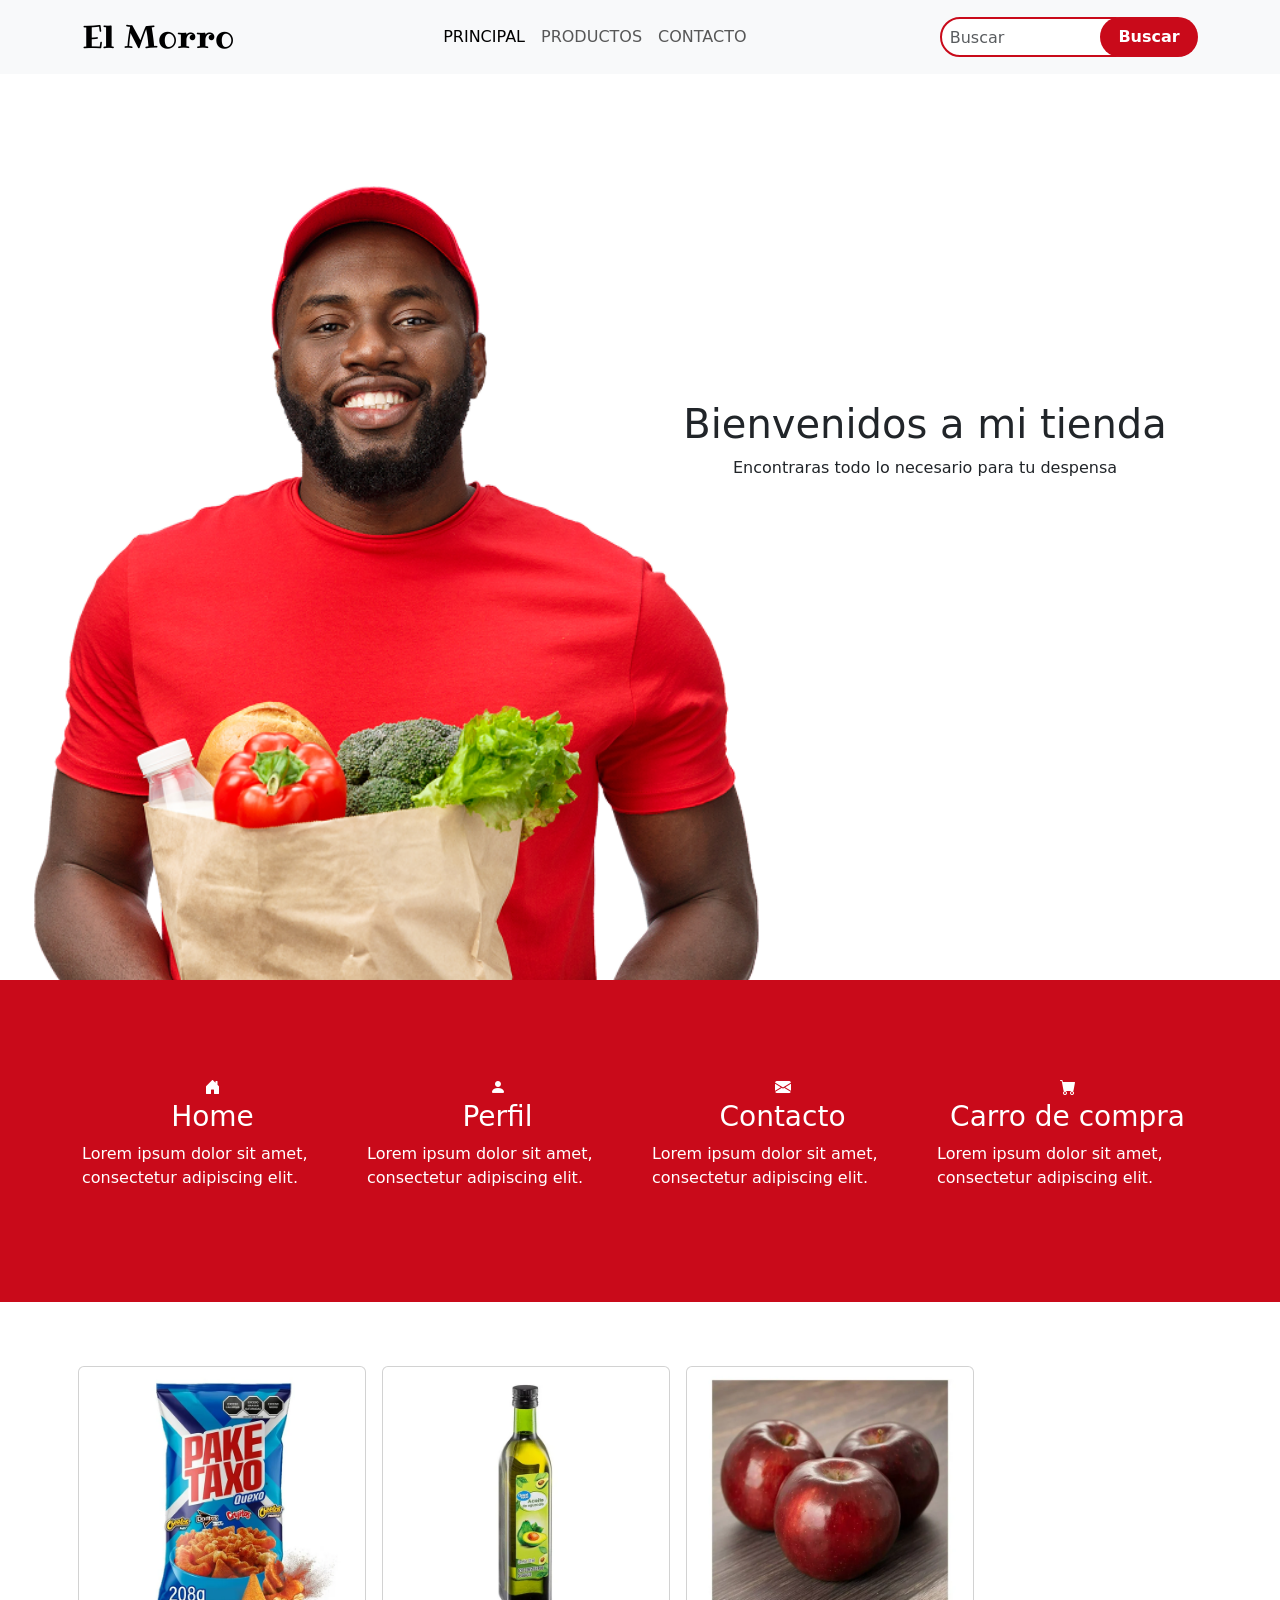
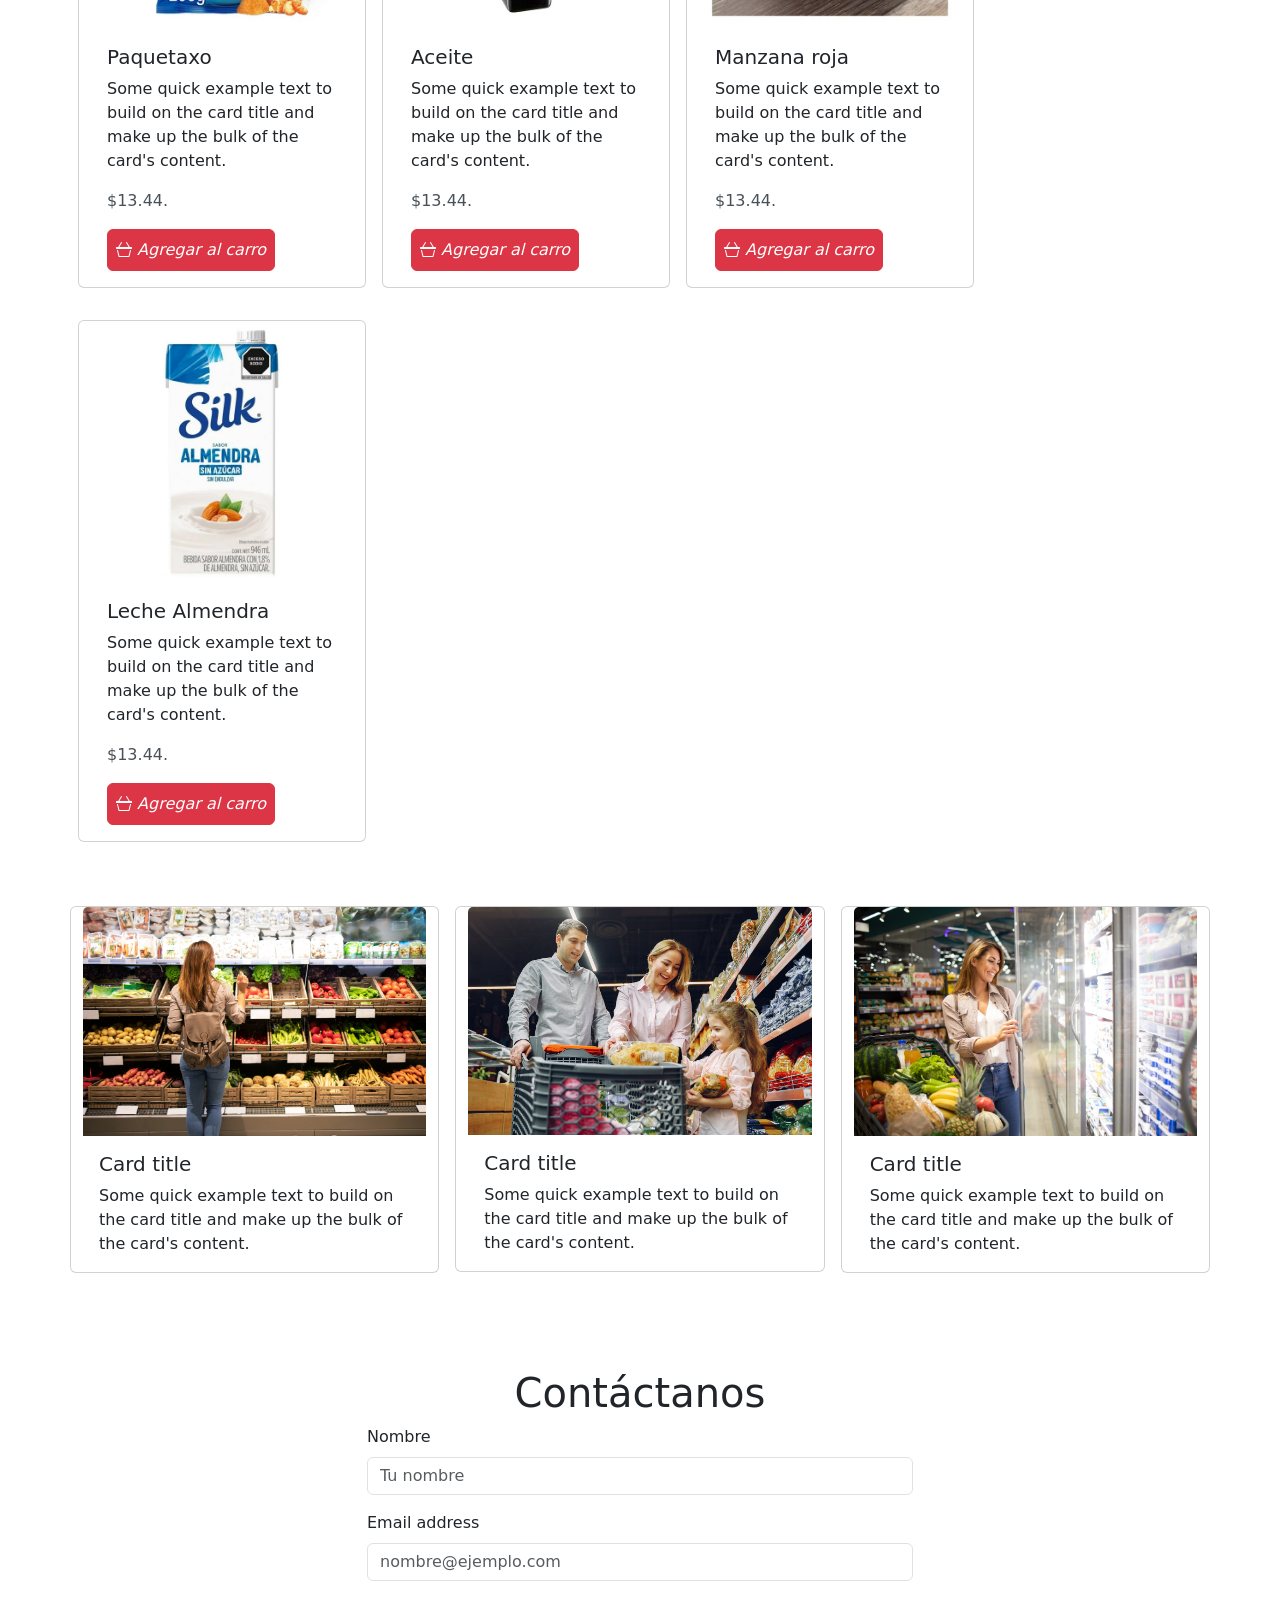
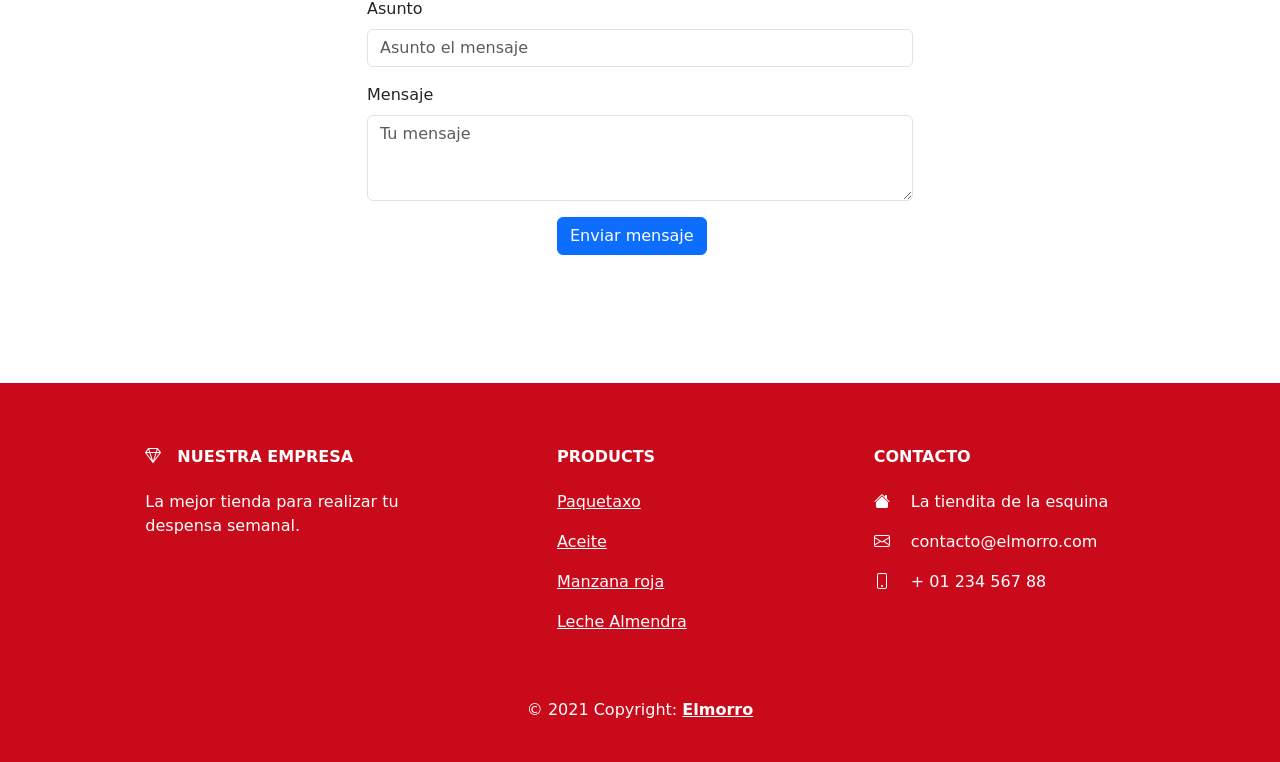
<file: Views/tienda/index.html>
<!DOCTYPE html>
<html lang="en">

<head>
    <meta charset="UTF-8">
    <meta name="viewport" content="width=device-width, initial-scale=1.0">
    <meta name="description" content="Tarea pagina Bootstrap">
    <meta property="og:title" content="Tarea pagina Bootstrap">
    <meta property="og:description" content="Tarea pagina Bootstrap dentro del curso einventiva Academy">
    <meta property="og:url" content="https://ozii-el.github.io/einventivaAcademy-cv/Views/tienda/">
    <meta property="og:type" content="website">
    <title>Tienda El morro</title>
    <link href="https://cdn.jsdelivr.net/npm/bootstrap@5.3.3/dist/css/bootstrap.min.css" rel="stylesheet"
        integrity="sha384-QWTKZyjpPEjISv5WaRU9OFeRpok6YctnYmDr5pNlyT2bRjXh0JMhjY6hW+ALEwIH" crossorigin="anonymous">
    <link rel="stylesheet" href="./css/styles_tienda.css">
    <link rel="preconnect" href="https://fonts.googleapis.com">
    <link rel="preconnect" href="https://fonts.gstatic.com" crossorigin>
    <link
        href="https://fonts.googleapis.com/css2?family=Ribeye&family=Sour+Gummy:ital,wght@0,100..900;1,100..900&display=swap"
        rel="stylesheet">
    <link rel="stylesheet" href="https://cdn.jsdelivr.net/npm/bootstrap-icons@1.11.3/font/bootstrap-icons.min.css">
</head>

<body id="inicio">
    <nav class="navbar fixed-top navbar-expand-lg bg-body-tertiary">
        <div class="container">
            <a class="navbar-brand ribeye-regular fs-2" href="#inicio">El Morro</a>
            <button class="navbar-toggler" type="button" data-bs-toggle="collapse"
                data-bs-target="#navbarSupportedContent" aria-controls="navbarSupportedContent" aria-expanded="false"
                aria-label="Toggle navigation">
                <span class="navbar-toggler-icon"></span>
            </button>
            <div class="collapse navbar-collapse text-uppercase" id="navbarSupportedContent">
                <ul class="navbar-nav m-auto mb-2 mb-lg-0">
                    <li class="nav-item">
                        <a class="nav-link active" aria-current="page" href="#">Principal</a>
                    </li>
                    <li class="nav-item">
                        <a class="nav-link" href="#">Productos</a>
                    </li>
                    <li class="nav-item">
                        <a class="nav-link" href="#Contact">Contacto</a>
                    </li>
                </ul>
                <form class="d-flex" role="search">
                    <input class="form-control px-2 search" type="search" placeholder="Buscar" aria-label="Search">
                    <button class="btn0" type="submit">Buscar</button>
                </form>
            </div>
        </div>
    </nav>
    <section class="hero">
        <div class="container text-center hero-text mt-5">
            <div class="row align-items-center">
                <div class="col-6">
                </div>
                <div class="col-6">
                    <h1 class="fs-1">Bienvenidos a mi tienda</h1>
                    <p>Encontraras todo lo necesario para tu despensa</p>
                </div>
            </div>
        </div>
    </section>
    <section class="features">
        <div class="container">
            <div class="row text-center text-white py-5">
                <div class="col-3 py-5">
                    <i class="bi bi-house-door-fill"></i>
                    <h3>Home</h3>
                    <p class="text-start">Lorem ipsum dolor sit amet, consectetur adipiscing elit.</p>
                </div>
                <div class="col-3 py-5">
                    <i class="bi bi-person-fill"></i>
                    <h3>Perfil</h3>
                    <p class="text-start">Lorem ipsum dolor sit amet, consectetur adipiscing elit.</p>
                </div>
                <div class="col-3 py-5">
                    <i class="bi bi-envelope-fill"></i>
                    <h3>Contacto</h3>
                    <p class="text-start">Lorem ipsum dolor sit amet, consectetur adipiscing elit.</p>
                </div>
                <div class="col-3 py-5">
                    <i class="bi bi-cart-fill"></i>
                    <h3>Carro de compra</h3>
                    <p class="text-start">Lorem ipsum dolor sit amet, consectetur adipiscing elit.</p>
                </div>
            </div>
        </div>

    </section>

    <section class="products my-5">
        <div class="container">
            <div class="row">
                <div class=" col-3 card my-3 mx-2" style="width: 18rem;">
                    <img src="./assets/img/paquetaxo.webp" class="card-img-top" alt="...">
                    <div class="card-body">
                        <h5 class="card-title">Paquetaxo</h5>
                        <p class="card-text ">Some quick example text to build on the card title and make up the bulk of the card's
                            content.</p>
                        <p class="card-text text-dark-emphasis">$13.44.</p>
                        <a href="#" class="btn btn-danger p-2">
                            <i class="bi bi-basket3"> Agregar al carro</i>
                        </a>
                    </div>
                </div>

                <div class=" col-3 card my-3 mx-2" style="width: 18rem;">
                    <img src="./assets/img/aceite.webp" class="card-img-top" alt="...">
                    <div class="card-body">
                        <h5 class="card-title">Aceite</h5>
                        <p class="card-text ">Some quick example text to build on the card title and make up the bulk of the card's
                            content.</p>
                        <p class="card-text text-dark-emphasis">$13.44.</p>
                        <a href="#" class="btn btn-danger p-2">
                            <i class="bi bi-basket3"> Agregar al carro</i>
                        </a>
                    </div>
                </div>
                <div class=" col-3 card my-3 mx-2" style="width: 18rem;">
                    <img src="./assets/img/manzanas.webp" class="card-img-top" alt="...">
                    <div class="card-body">
                        <h5 class="card-title">Manzana roja</h5>
                        <p class="card-text ">Some quick example text to build on the card title and make up the bulk of the card's
                            content.</p>
                        <p class="card-text text-dark-emphasis">$13.44.</p>
                        <a href="#" class="btn btn-danger p-2">
                            <i class="bi bi-basket3"> Agregar al carro</i>
                        </a>
                    </div>
                </div>
                
                <div class=" col-3 card my-3 mx-2" style="width: 18rem;">
                    <img src="./assets/img/leche.webp" class="card-img-top" alt="...">
                    <div class="card-body">
                        <h5 class="card-title">Leche Almendra</h5>
                        <p class="card-text ">Some quick example text to build on the card title and make up the bulk of the card's
                            content.</p>
                        <p class="card-text text-dark-emphasis">$13.44.</p>
                    <a href="#" class="btn btn-danger p-2">
                        <i class="bi bi-basket3"> Agregar al carro</i>
                    </a>
                    </div>
                </div>
            </div>
        </div>
    </section>

    <section class="gallery my-5">
        <div class="container">
            <div class="row align-items-center">
                <div class="col card">
                    <img src="./assets/img/service1.jpg" class="card-img-top" alt="...">
                    <div class="card-body">
                        <h5 class="card-title">Card title</h5>
                        <p class="card-text">Some quick example text to build on the card title and make up the bulk of the card's
                            content.</p>
                    </div>
                </div>

                <div class="col card mx-3" style="width: 9rem;">
                    <img src="./assets/img/service2.jpg" class="card-img-top" alt="...">
                    <div class="card-body">
                        <h5 class="card-title">Card title</h5>
                        <p class="card-text">Some quick example text to build on the card title and make up the bulk of the card's
                            content.</p>
                    </div>
                </div>

                <div class="col card" style="width: 9rem;">
                    <img src="./assets/img/service3.jpg" class="card-img-top" alt="...">
                    <div class="card-body">
                        <h5 class="card-title">Card title</h5>
                        <p class="card-text">Some quick example text to build on the card title and make up the bulk of the card's
                            content.</p>
                    </div>
                </div>
            </div>
        </div>
    </section>

    <section id="Contact" class="contact my-5 py-5">
        <div class="container">
            <div class="row">
                <div class="col col-12 text-center">
                    <h1 class=" align-items-center">
                        Contáctanos
                    </h1>
                </div>
                
                <div class="mb-3 col-lg-6 offset-lg-3">
                    <label for="exampleFormControlInput1" class="form-label">Nombre</label>
                    <input type="text" class="form-control" id="exampleFormControlInput1" placeholder="Tu nombre">
                </div>
                <div class="mb-3 col-lg-6 offset-lg-3">
                    <label for="exampleFormControlInput2" class="form-label">Email address</label>
                    <input type="email" class="form-control" id="exampleFormControlInput2" placeholder="nombre@ejemplo.com">
                </div>
                <div class="mb-3 col-lg-6 offset-lg-3">
                    <label for="exampleFormControlInput3" class="form-label">Asunto</label>
                    <input type="email" class="form-control" id="exampleFormControlInput3" placeholder="Asunto el mensaje">
                </div>

                <div class="mb-3 col-lg-6 offset-lg-3">
                    <label for="exampleFormControlTextarea4" class="form-label">Mensaje</label>
                    <textarea class="form-control" id="exampleFormControlTextarea4" rows="3" placeholder="Tu mensaje"></textarea>
                </div>
                <div class="mb-3 col-lg-6 offset-lg-5">
                    <button type="submit" class="btn btn-primary mb-3">Enviar mensaje</button>
                </div>

            </div>
        </div>
    </section>

<footer class="text-center text-lg-start bg-body-tertiary text-white">
            
    <section class="features py-3">
        <div class="container text-center text-md-start mt-5">
           
            <div class="row mt-3">
                
                <div class="col-md-3 col-lg-4 col-xl-3 mx-auto mb-4">
                    
                    <h6 class="text-uppercase fw-bold mb-4">
                        <i class="bi bi-gem me-3"></i>Nuestra Empresa
                    </h6>
                    <p>
                        La mejor tienda para realizar tu despensa semanal.
                    </p>
                </div>
                
                <!-- Grid column -->
                <div class="col-md-2 col-lg-2 col-xl-2 mx-auto mb-4">
                    <!-- Links -->
                    <h6 class="text-uppercase fw-bold mb-4">
                        Products
                    </h6>
                    <p>
                        <a href="#!" class="text-reset">Paquetaxo</a>
                    </p>
                    <p>
                        <a href="#!" class="text-reset">Aceite</a>
                    </p>
                    <p>
                        <a href="#!" class="text-reset">Manzana roja</a>
                    </p>
                    <p>
                        <a href="#!" class="text-reset">Leche Almendra</a>
                    </p>
                </div>
                <!-- Grid column -->

                

                <!-- Grid column -->
                <div class="col-md-4 col-lg-3 col-xl-3 mx-auto mb-md-0 mb-4">
                    <!-- Links -->
                    <h6 class="text-uppercase fw-bold mb-4">Contacto</h6>
                    <p><i class="bi bi-house-fill me-3"></i> La tiendita de la esquina</p>
                    <p>
                        <i class="bi bi-envelope me-3"></i>
                        contacto@elmorro.com
                    </p>
                    <p><i class="bi bi-phone me-3"></i> + 01 234 567 88</p>
                </div>
                <!-- Grid column -->
            </div>
            <!-- Grid row -->
        </div>
        <div class="text-center p-4">
            © 2021 Copyright:
            <a class="text-reset fw-bold" href="#inicio">Elmorro</a>
        </div>
    </section>

</footer>


    <script src="https://cdn.jsdelivr.net/npm/bootstrap@5.3.3/dist/js/bootstrap.bundle.min.js"
        integrity="sha384-YvpcrYf0tY3lHB60NNkmXc5s9fDVZLESaAA55NDzOxhy9GkcIdslK1eN7N6jIeHz"
        crossorigin="anonymous"></script>
</body>

</html>
</file>
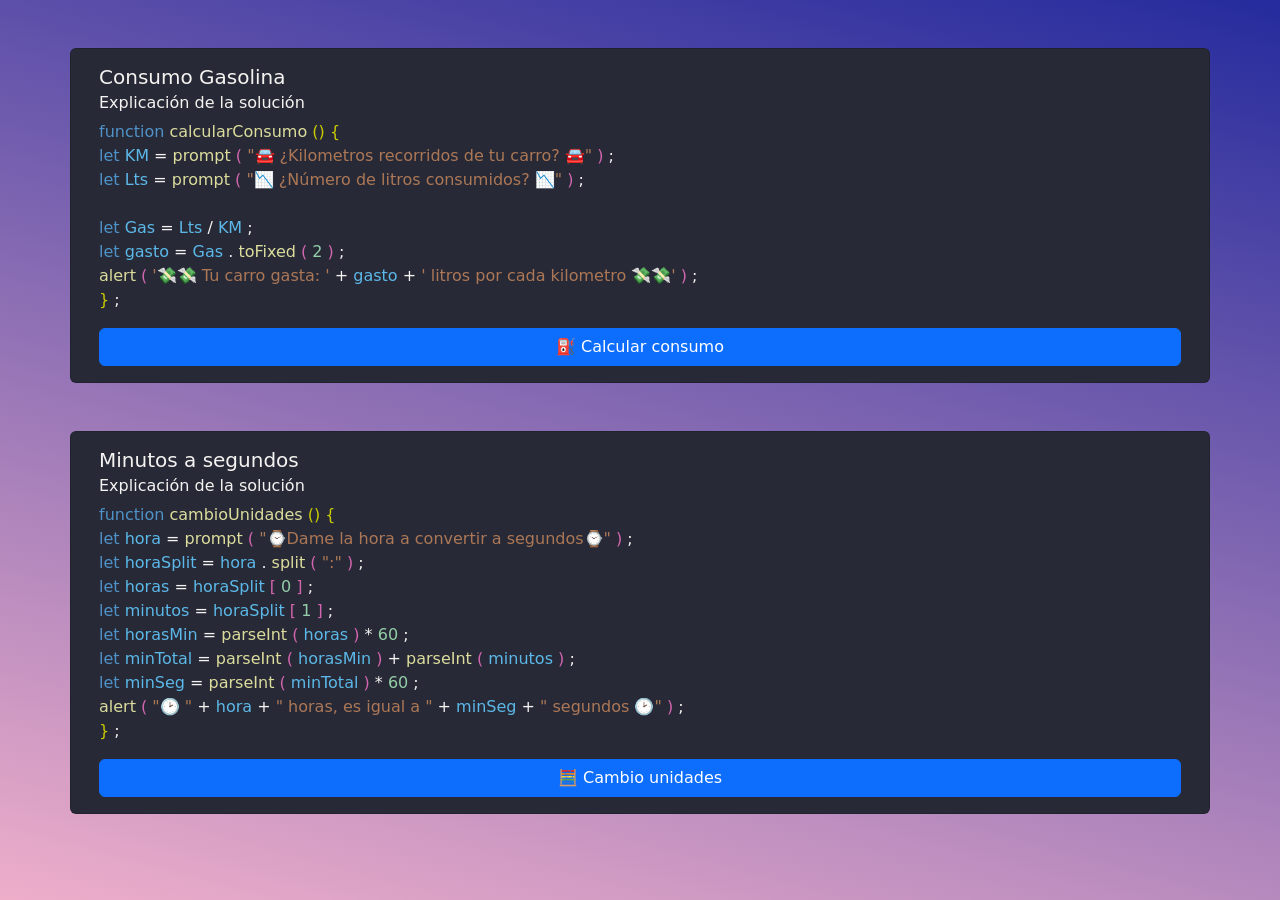
<file: Views/javascript/tarea1.html>
<!DOCTYPE html>
<html lang="es">

<head>
    <meta charset="UTF-8">
    <title>Consumo de Combustible</title>
    <link href="https://cdn.jsdelivr.net/npm/bootstrap@5.3.3/dist/css/bootstrap.min.css" rel="stylesheet"
        integrity="sha384-QWTKZyjpPEjISv5WaRU9OFeRpok6YctnYmDr5pNlyT2bRjXh0JMhjY6hW+ALEwIH" crossorigin="anonymous">
    <link rel="stylesheet" href="https://cdn.jsdelivr.net/npm/bootstrap-icons@1.11.3/font/bootstrap-icons.min.css">
    <link rel="icon" type="image/x-icon" href="../../media/JavaScript-logo.ico">
</head>
<style>
    body {
    background: rgb(238,174,202);
    background: linear-gradient(15deg, rgba(238,174,202,1) 0%, rgba(37,43,157,1) 100%);
    background-repeat: no-repeat;
    min-height: 100vh;
}
</style>

<body>

    
    <section class="container">
        <div class="row">
            
            <div class="card my-5" style="width: 100%; background-color: #272A36;">
                <div class="card-body">
                    <h5 class="card-title" style="color: #F5f3f1;">Consumo Gasolina</h5>
                    <h6 class="card-subtitle mb-2 text-body-secondary" style="color: #F5f3f1 !important;">Explicación de la solución</h6>
                    <span class="card-text" style="color: #4F92C8;">
                        function</span>
                    <span class="card-text" style="color: #DCDC9D;">
                        calcularConsumo
                    </span>
                    <span class="card-text" style="color: #CBCC00;">
                        () {
                    </span>
                    <br>
                    <span class="card-text" style="color: #4F92C8;">
                        let
                    </span>
                    <span class="card-text" style="color: #5CB8E8;">
                        KM
                    </span>
                    <span class="card-text" style="color: #F5f3f1;">
                        =
                    </span>
                    <span class="card-text" style="color: #DCDC9D;">
                        prompt
                    </span>
                    <span class="card-text" style="color: #D365B0;">
                        (
                    </span>
                    <span class="card-text" style="color: #AC7756;">
                        "🚘 ¿Kilometros recorridos de tu carro? 🚘"
                    </span>
                    <span class="card-text" style="color: #D365B0;">
                        )
                    </span>
                    <span class="card-text" style="color: #F5f3f1;">
                        ;
                    </span>
                    <br>
                    <span class="card-text" style="color: #4F92C8;">
                        let
                    </span>
                    <span class="card-text" style="color: #5CB8E8;">
                        Lts
                    </span>
                    <span class="card-text" style="color: #F5f3f1;">
                        =
                    </span>
                    <span class="card-text" style="color: #DCDC9D;">
                        prompt
                    </span>
                    <span class="card-text" style="color: #D365B0;">
                        (
                    </span>
                    <span class="card-text" style="color: #AC7756;">
                        "📉 ¿Número de litros consumidos? 📉"
                    </span>
                    <span class="card-text" style="color: #D365B0;">
                        )
                    </span>
                    <span class="card-text" style="color: #F5f3f1;">
                        ;
                    </span>
                    <br><br>
                    <span class="card-text" style="color: #4F92C8;">
                        let
                    </span>
                    <span class="card-text" style="color: #5CB8E8;">
                        Gas
                    </span>
                    <span class="card-text" style="color: #F5f3f1;">
                        =
                    </span>
                    <span class="card-text" style="color: #5CB8E8;">
                        Lts
                    </span>
                    <span class="card-text" style="color: #F5f3f1;">
                        /
                    </span>
                    <span class="card-text" style="color: #5CB8E8;">
                        KM
                    </span>
                    <span class="card-text" style="color: #F5f3f1;">
                        ;
                    </span>
                    <br>
                    <span class="card-text" style="color: #4F92C8;">
                        let
                    </span>
                    <span class="card-text" style="color: #5CB8E8;">
                        gasto
                    </span>
                    <span class="card-text" style="color: #F5f3f1;">
                        =
                    </span>
                    <span class="card-text" style="color: #5CB8E8;">
                        Gas
                    </span>
                    <span class="card-text" style="color: #F5f3f1;">
                        .
                    </span>
                    <span class="card-text" style="color: #DCDC9D;">
                        toFixed
                    </span>
                    <span class="card-text" style="color: #D365B0;">
                        (
                    </span>
                    <span class="card-text" style="color: #94CEA8;">
                        2
                    </span>
                    <span class="card-text" style="color: #D365B0;">
                        )
                    </span>
                    <span class="card-text" style="color: #F5f3f1;">
                        ;
                    </span>
                    <br>
                    <span class="card-text" style="color: #DCDC9D;">
                        alert
                    </span>
                    <span class="card-text" style="color: #D365B0;">
                        (
                    </span>
                    <span class="card-text" style="color: #AC7756;">
                        '💸💸 Tu carro gasta: '
                    </span>
                    <span class="card-text" style="color: #F5f3f1;">
                        +
                    </span>
                    <span class="card-text" style="color: #5CB8E8;">
                        gasto
                    </span>
                    <span class="card-text" style="color: #F5f3f1;">
                        +
                    </span>
                    <span class="card-text" style="color: #AC7756;">
                        ' litros por cada kilometro 💸💸'
                    </span>
                    <span class="card-text" style="color: #D365B0;">
                        )
                    </span>
                    <span class="card-text" style="color: #F5f3f1;">
                        ;
                    </span>
                    <br>
                    <span class="card-text" style="color: #CBCC00;">
                    }
                    </span>
                    <span class="card-text" style="color: #F5f3f1;">
                        ;
                    </span>
                    <br>
                    <p class="card-text"></p>
                    <button class="btn btn-primary" style="width: 100%;" onclick="calcularConsumo()">⛽ Calcular consumo</button>
                </div>
            </div>

            <div class="card" style="width: 100%; background-color: #272A36;">
                <div class="card-body">
                    <h5 class="card-title" style="color: #F5f3f1;">Minutos a segundos</h5>
                    <h6 class="card-subtitle mb-2 text-body-secondary" style="color: #F5f3f1 !important;">Explicación de la solución
                    </h6>
                    <span class="card-text" style="color: #4F92C8;">
                        function</span>
                    <span class="card-text" style="color: #DCDC9D;">
                        cambioUnidades
                    </span>
                    <span class="card-text" style="color: #CBCC00;">
                        () {
                    </span>
                    <br>
                    <span class="card-text" style="color: #4F92C8;">
                        let
                    </span>
                    <span class="card-text" style="color: #5CB8E8;">
                        hora
                    </span>
                    <span class="card-text" style="color: #F5f3f1;">
                        =
                    </span>
                    <span class="card-text" style="color: #DCDC9D;">
                        prompt
                    </span>
                    <span class="card-text" style="color: #D365B0;">
                        (
                    </span>
                    <span class="card-text" style="color: #AC7756;">
                        "⌚Dame la hora a convertir a segundos⌚"
                    </span>
                    <span class="card-text" style="color: #D365B0;">
                        )
                    </span>
                    <span class="card-text" style="color: #F5f3f1;">
                        ;
                    </span>
                    <br>
                    <span class="card-text" style="color: #4F92C8;">
                        let
                    </span>
                    <span class="card-text" style="color: #5CB8E8;">
                        horaSplit
                    </span>
                    <span class="card-text" style="color: #F5f3f1;">
                        =
                    </span>
                    <span class="card-text" style="color: #5CB8E8;">
                        hora
                    </span>
                    <span class="card-text" style="color: #F5f3f1;">
                        .
                    </span>
                    <span class="card-text" style="color: #DCDC9D;">
                        split
                    </span>
                    <span class="card-text" style="color: #D365B0;">
                        (
                    </span>
                    <span class="card-text" style="color: #AC7756;">
                        ":"
                    </span>
                    <span class="card-text" style="color: #D365B0;">
                        )
                    </span>
                    <span class="card-text" style="color: #F5f3f1;">
                        ;
                    </span>
                    <br>
                    <span class="card-text" style="color: #4F92C8;">
                        let
                    </span>
                    <span class="card-text" style="color: #5CB8E8;">
                        horas
                    </span>
                    <span class="card-text" style="color: #F5f3f1;">
                        =
                    </span>
                    <span class="card-text" style="color: #5CB8E8;">
                        horaSplit
                    </span>
                    <span class="card-text" style="color: #D365B0;">
                        [
                    </span>
                    <span class="card-text" style="color: #94CEA8;">
                        0
                    </span>
                    <span class="card-text" style="color: #D365B0;">
                        ]
                    </span>
                    <span class="card-text" style="color: #F5f3f1;">
                        ;
                    </span>
                    <br>
                    <span class="card-text" style="color: #4F92C8;">
                        let
                    </span>
                    <span class="card-text" style="color: #5CB8E8;">
                        minutos
                    </span>
                    <span class="card-text" style="color: #F5f3f1;">
                        =
                    </span>
                    <span class="card-text" style="color: #5CB8E8;">
                        horaSplit
                    </span>
                    <span class="card-text" style="color: #D365B0;">
                        [
                    </span>
                    <span class="card-text" style="color: #94CEA8;">
                        1
                    </span>
                    <span class="card-text" style="color: #D365B0;">
                        ]
                    </span>
                    <span class="card-text" style="color: #F5f3f1;">
                        ;
                    </span>
                    <br>
                    <span class="card-text" style="color: #4F92C8;">
                        let
                    </span>
                    <span class="card-text" style="color: #5CB8E8;">
                        horasMin
                    </span>
                    <span class="card-text" style="color: #F5f3f1;">
                        =
                    </span>
                    <span class="card-text" style="color: #DCDC9D;">
                        parseInt
                    </span>
                    <span class="card-text" style="color: #D365B0;">
                        (
                    </span>
                    <span class="card-text" style="color: #5CB8E8;">
                        horas
                    </span>
                    <span class="card-text" style="color: #D365B0;">
                        )
                    </span>
                    <span class="card-text" style="color: #F5f3f1;">
                        *
                    </span>
                    <span class="card-text" style="color: #94CEA8;">
                        60
                    </span>
                    <span class="card-text" style="color: #F5f3f1;">
                        ;
                    </span>
                    <br>
                    <span class="card-text" style="color: #4F92C8;">
                        let
                    </span>
                    <span class="card-text" style="color: #5CB8E8;">
                        minTotal
                    </span>
                    <span class="card-text" style="color: #F5f3f1;">
                        =
                    </span>
                    <span class="card-text" style="color: #DCDC9D;">
                        parseInt
                    </span>
                    <span class="card-text" style="color: #D365B0;">
                        (
                    </span>
                    <span class="card-text" style="color: #5CB8E8;">
                        horasMin
                    </span>
                    <span class="card-text" style="color: #D365B0;">
                        )
                    </span>
                    <span class="card-text" style="color: #F5f3f1;">
                        +
                    </span>
                    <span class="card-text" style="color: #DCDC9D;">
                        parseInt
                    </span>
                    <span class="card-text" style="color: #D365B0;">
                        (
                    </span>
                    <span class="card-text" style="color: #5CB8E8;">
                        minutos
                    </span>
                    <span class="card-text" style="color: #D365B0;">
                        )
                    </span>
                    <span class="card-text" style="color: #F5f3f1;">
                        ;
                    </span>
                    <br>
                    <span class="card-text" style="color: #4F92C8;">
                        let
                    </span>
                    <span class="card-text" style="color: #5CB8E8;">
                        minSeg
                    </span>
                    <span class="card-text" style="color: #F5f3f1;">
                        =
                    </span>
                    <span class="card-text" style="color: #DCDC9D;">
                        parseInt
                    </span>
                    <span class="card-text" style="color: #D365B0;">
                        (
                    </span>
                    <span class="card-text" style="color: #5CB8E8;">
                        minTotal
                    </span>
                    <span class="card-text" style="color: #D365B0;">
                        )
                    </span>
                    <span class="card-text" style="color: #F5f3f1;">
                        *
                    </span>
                    
                    <span class="card-text" style="color: #94CEA8;">
                        60
                    </span>
                    
                    <span class="card-text" style="color: #F5f3f1;">
                        ;
                    </span>
                    <br>
                    <span class="card-text" style="color: #DCDC9D;">
                        alert
                    </span>
                    <span class="card-text" style="color: #D365B0;">
                        (
                    </span>
                    <span class="card-text" style="color: #AC7756;">
                        "🕑  "
                    </span>
                    <span class="card-text" style="color: #F5f3f1;">
                        +
                    </span>
                    <span class="card-text" style="color: #5CB8E8;">
                        hora
                    </span>
                    <span class="card-text" style="color: #F5f3f1;">
                        +
                    </span>
                    <span class="card-text" style="color: #AC7756;">
                        " horas, es igual a "
                    </span>
                    <span class="card-text" style="color: #F5f3f1;">
                        +
                    </span>
                    <span class="card-text" style="color: #5CB8E8;">
                        minSeg
                    </span>
                    <span class="card-text" style="color: #F5f3f1;">
                        +
                    </span>
                    <span class="card-text" style="color: #AC7756;">
                        " segundos 🕑"
                    </span>
                    <span class="card-text" style="color: #D365B0;">
                        )
                    </span>
                    <span class="card-text" style="color: #F5f3f1;">
                        ;
                    </span>
                    <br>
                    <span class="card-text" style="color: #CBCC00;">
                        }
                    </span>
                    <span class="card-text" style="color: #F5f3f1;">
                        ;
                    </span>
                    <br>
                    <p class="card-text"></p>
                    <button class="btn btn-primary" style="width: 100%;" onclick="cambioUnidades()">🧮 Cambio unidades</button>
                </div>
            </div>
            
           

            
        </div>

    </section>

    <script src="km.js"></script> <!-- Aquí enlazas tu script -->
</body>

</html>
</file>
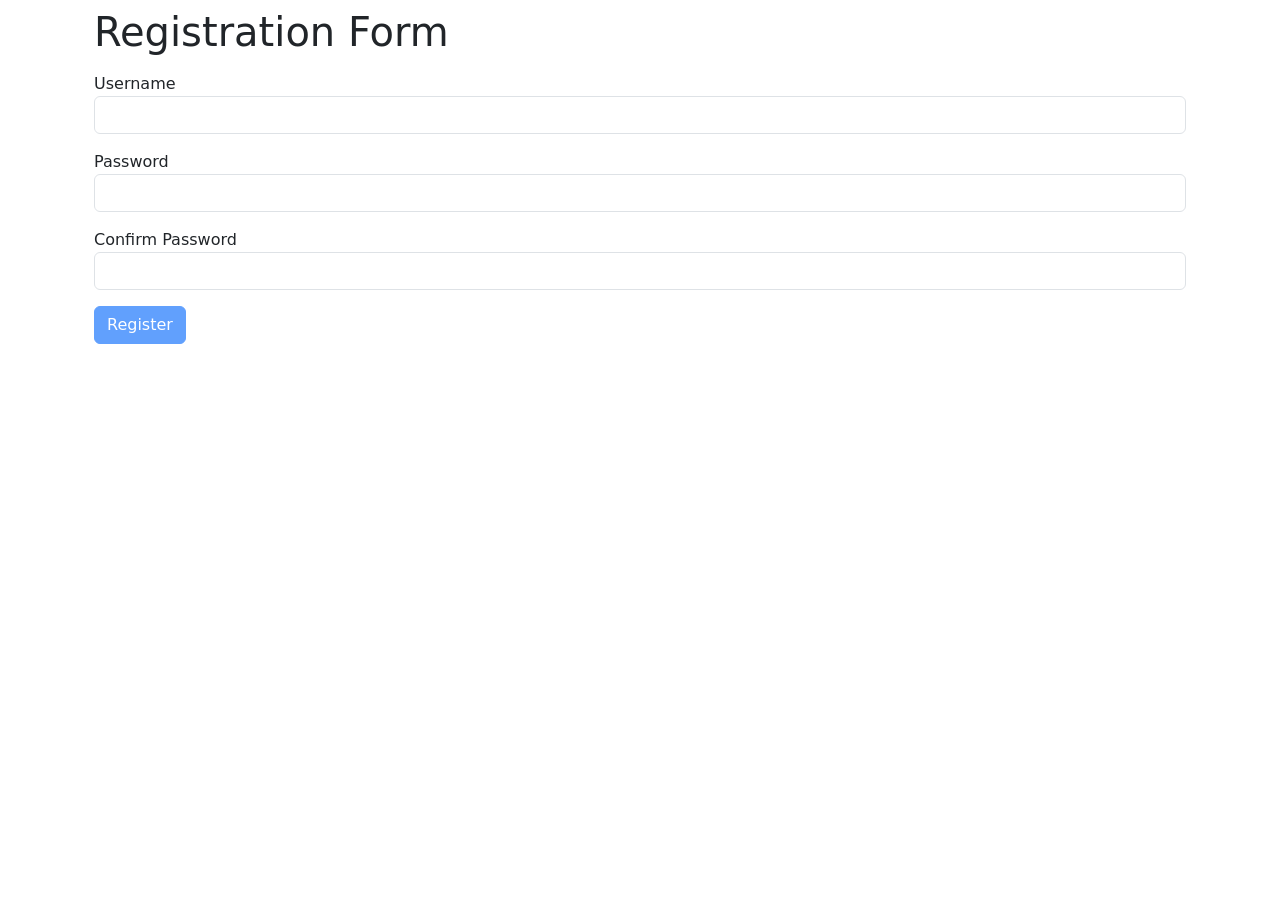
<file: Views/javascript/tarea2-1.html>
<!DOCTYPE html>
<html lang="en">
<head>
    <meta charset="UTF-8">
    <meta name="viewport" content="width=device-width, initial-scale=1.0">
    <title>Ejercicio 2</title>
    <link href="https://cdn.jsdelivr.net/npm/bootstrap@5.3.3/dist/css/bootstrap.min.css" rel="stylesheet"
        integrity="sha384-QWTKZyjpPEjISv5WaRU9OFeRpok6YctnYmDr5pNlyT2bRjXh0JMhjY6hW+ALEwIH" crossorigin="anonymous">
    <link rel="stylesheet" href="https://cdn.jsdelivr.net/npm/bootstrap-icons@1.11.3/font/bootstrap-icons.min.css">
    <link rel="icon" type="image/x-icon" href="../../media/JavaScript-logo.ico">

</head>
<body>
    <div class="container">
        <div class="container mt-2">
            <h1>Registration Form</h1>
            <form id="registrationForm">
              <div class="form-group row">
                <div class="col my-2">
                  <input id="username" type="text" class="form-control">
                </div>
              </div>
              <div class="form-group row">
                <div class="col my-2">
                  <input id="password" type="password" class="form-control">
                </div>
              </div>
              <div class="form-group row">
                <div class="col my-2">
                  <input id="confirmPassword" type="password" class="form-control">
                </div>
              </div>
              <div class="row">
                <div class="col my-2">
                    <button id="registerButton" class="btn btn-primary btn-block">
                      Register
                  </button>
                </div>
              </div>
            </form>
          </div>
    </div>
</body>
<script src="reto2.js"></script> 
</html>
</file>
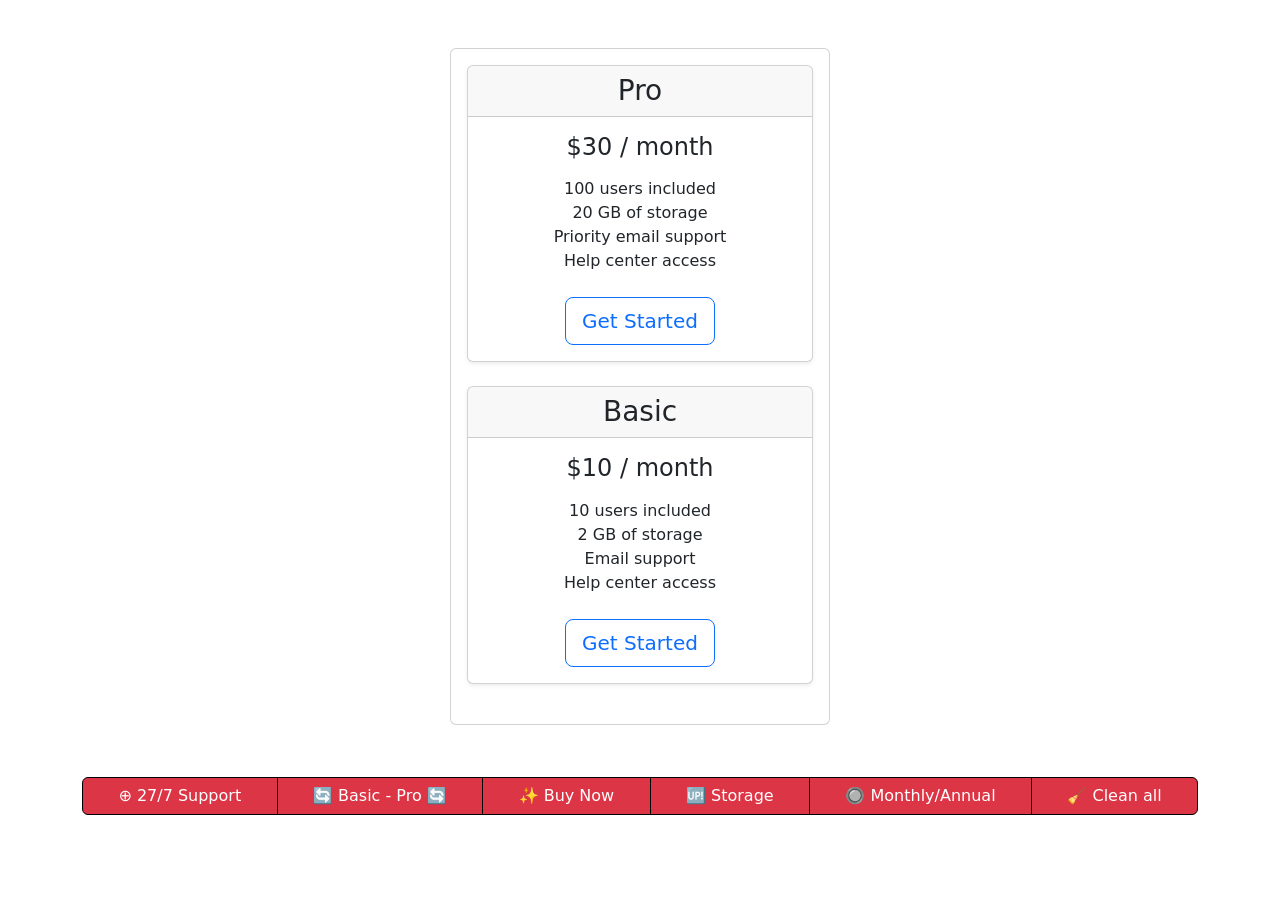
<file: Views/javascript/tarea2-3.html>
<!DOCTYPE html>
<html lang="en">
<head>
    <meta charset="UTF-8">
    <meta name="viewport" content="width=device-width, initial-scale=1.0">
    <meta name="description" content="Tercer ejercicio de JS sobre DOM">
    <meta property="og:title" content="Tercer ejercicio de JS sobre DOM">
    <meta property="og:description" content="Tercer ejercicio de JS sobre DOM">
    <link rel="icon" type="image/x-icon" href="../../media/JavaScript-logo.ico">
    <title>Ejercicio 3</title>
    <link href="https://cdn.jsdelivr.net/npm/bootstrap@5.3.3/dist/css/bootstrap.min.css" rel="stylesheet"
    integrity="sha384-QWTKZyjpPEjISv5WaRU9OFeRpok6YctnYmDr5pNlyT2bRjXh0JMhjY6hW+ALEwIH" crossorigin="anonymous">
<link rel="stylesheet" href="https://cdn.jsdelivr.net/npm/bootstrap-icons@1.11.3/font/bootstrap-icons.min.css">
</head>
<body>
    <div class="container">
        <div class="row">
            <div class="card text-center col-4 offset-md-4 my-5 p-3" >
                <div id="pro-plan" class="card mb-4 shadow-sm">
                    <div class="card-header">
                        <h3 class="my-0 font-weight-normal">Pro</h3>
                    </div>
            
                    <div class="card-body">
                        <h4 class="card-title pricing-card-title">$<span class="pricing">30 / month</span></h4>
                        <ul id="proplanList" class="list-unstyled mt-3 mb-4">
                            <li>100 users included</li>
                            <li><span class="storage-amount">20</span> GB of storage</li>
                            <li>Priority email support</li>
                            <li>Help center access</li>
                        </ul>
                        <button type="button" class="btn btn-lg btn-block btn-outline-primary">Get Started</button>
                    </div>            
                </div>

                <div id="basic-plan" class="card mb-4 shadow-sm">
                    <div class="card-header">
                        <h3 class="my-0 font-weight-normal">Basic</h3>
                    </div>
                    <div class="card-body">
                        <h4 class="card-title pricing-card-title">$<span class="pricing">10 / month</span></h4>
                        <ul class="list-unstyled mt-3 mb-4">
                            <li>10 users included</li>
                            <li><span class="storage-amount">2</span> GB of storage</li>
                            <li>Email support</li>
                            <li>Help center access</li>
                        </ul>
                        <button type="button" class="btn btn-lg btn-block btn-outline-primary">Get Started</button>
                    </div>
                </div>
            </div>
        </div>
    </div>

    <div class="container">
        <div class="row">
            <div class="btn-group my-1" role="group" aria-label="Basic example">
                <button type="button" class="btn btn-danger border border-black" onclick="addListItem()">⊕ 27/7 Support</button>
                <button type="button" class="btn btn-danger border border-black" onclick="moveBasicPlan()">🔄 Basic - Pro 🔄 </button>
                <button type="button" class="btn btn-danger border border-black" onclick="updateProPlanButton()">✨ Buy Now</button>
                <button type="button" class="btn btn-danger border border-black" onclick="updateStorageOffers()">🆙 Storage</button>
                <button type="button" class="btn btn-danger border border-black" onclick="addPaymentToggle()">🔘 Monthly/Annual</button>
                <button type="button" class="btn btn-danger border border-black" onclick="resetDocument()">🧹 Clean all</button>
            </div>
        </div>
    </div>

</body>
<script src="reto3.js"></script>
</html>
</file>
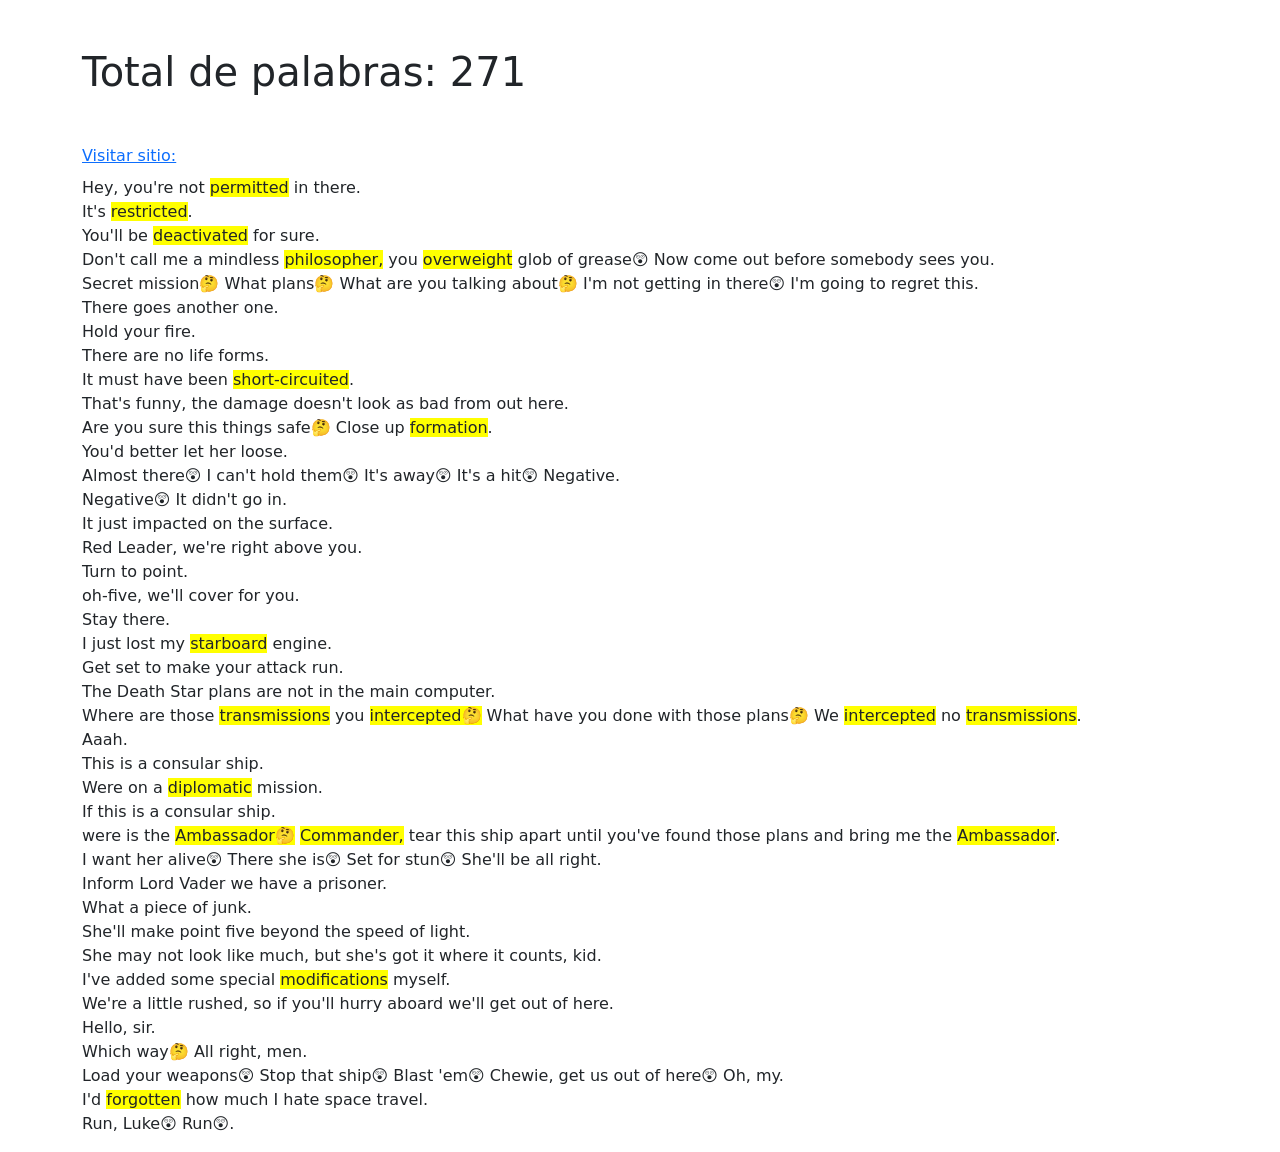
<file: Views/javascript/tarea2.html>
<!DOCTYPE html>
<html lang="en">
<head>
    <meta charset="UTF-8">
    <meta name="viewport" content="width=device-width, initial-scale=1.0">
    <meta name="description" content="Primer ejercicio de JS sobre DOM">
    <meta property="og:title" content="Primer ejercicio de JS sobre DOM">
    <meta property="og:description" content="Primer ejercicio de JS sobre DOM">
    <link rel="icon" type="image/x-icon" href="../../media/JavaScript-logo.ico">
    <title>Ejercicio 1</title>
    <link href="https://cdn.jsdelivr.net/npm/bootstrap@5.3.3/dist/css/bootstrap.min.css" rel="stylesheet"
        integrity="sha384-QWTKZyjpPEjISv5WaRU9OFeRpok6YctnYmDr5pNlyT2bRjXh0JMhjY6hW+ALEwIH" crossorigin="anonymous">
    <link rel="stylesheet" href="https://cdn.jsdelivr.net/npm/bootstrap-icons@1.11.3/font/bootstrap-icons.min.css">
</head>
</head>
<body>
    <div class="container">
        <div class="row">
            <h1 id="contadorPalabras" class="my-5">Reto 1 - Pintado de palabras de mas de 8 caracteres.</h1>
    
            <p id="miParrafo">Hey, you're not permitted in there. It's restricted. You'll be deactivated for sure.. Don't call me a mindless philosopher, you overweight glob of grease! Now come out before somebody sees you. Secret mission? What plans? What are you talking about? I'm not getting in there! I'm going to regret this. There goes another one. Hold your fire. There are no life forms. It must have been short-circuited. That's funny, the damage doesn't look as bad from out here. Are you sure this things safe? Close up formation. You'd better let her loose. Almost there! I can't hold them! It's away! It's a hit! Negative. Negative! It didn't go in. It just impacted on the surface. Red Leader, we're right above you. Turn to point... oh-five, we'll cover for you. Stay there... I just lost my starboard engine. Get set to make your attack run. The Death Star plans are not in the main computer. Where are those transmissions you intercepted? What have you done with those plans? We intercepted no transmissions. Aaah....This is a consular ship. Were on a diplomatic mission. If this is a consular ship...were is the Ambassador? Commander, tear this ship apart until you've found those plans and bring me the Ambassador. I want her alive! There she is! Set for stun! She'll be all right. Inform Lord Vader we have a prisoner. What a piece of junk. She'll make point five beyond the speed of light. She may not look like much, but she's got it where it counts, kid. I've added some special modifications myself. We're a little rushed, so if you'll hurry aboard we'll get out of here. Hello, sir. Which way? All right, men. Load your weapons! Stop that ship! Blast 'em! Chewie, get us out of here! Oh, my. I'd forgotten how much I hate space travel. Run, Luke! Run!</p>
    
            




        </div>

        






    </div>
    <script src="reto1.js"></script>

</body>
</html>
</file>
<file: Views/tienda/css/styles_tienda.css>
body {
    margin: 0;
    padding: 0;
    box-sizing: border-box;
}

.ribeye-regular {
    font-family: "Ribeye", serif;
    font-weight: 400;
    font-style: normal;
}


.sour-gummy-regular {
    font-family: "Sour Gummy", sans-serif;
    font-optical-sizing: auto;
    font-weight: 100;
    font-style: normal;
    font-variation-settings:
        "wdth" 100;
}

.search {
    height: 40px;
    width: 80%;
    border-radius: 60px;
    outline: none;
    border: 2px solid #C90A1A;
    margin-right: -35px;
}

.btn0 {
    height: 40px;
    width: 40%;
    outline: none;
    border: none;
    background-color: #C90A1A;
    color: white;
    font-weight: bold;
    border-radius: 60px;
}

.hero {
    background: url('../assets/img/hero3.png') no-repeat;
    background-size: cover;
    height: 100vh;
    background-position: left;
    width: 100%;
    margin-top: 5rem;
}

.hero-text {
   padding-top: 20rem;
}

.features {
    background-color: #C90A1A;
}

.footer-color {
    background-color: #C90A1A;
}
</file>
